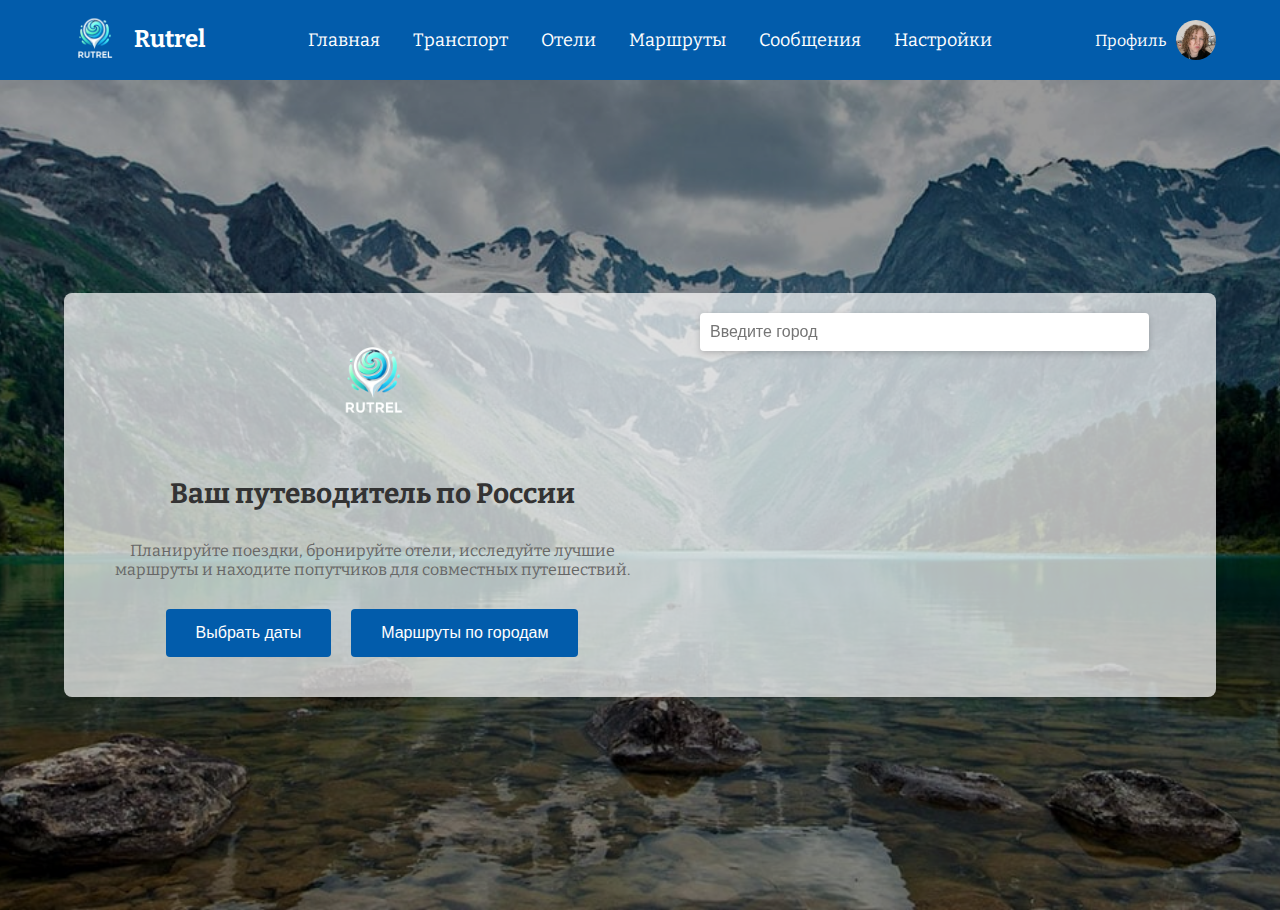
<file: index.html>
<!DOCTYPE html>
<html lang="ru">
<head>
    <meta charset="UTF-8">
    <link rel="preconnect" href="https://fonts.googleapis.com">
<link rel="preconnect" href="https://fonts.gstatic.com" crossorigin>
<link href="https://fonts.googleapis.com/css2?family=Bitter:ital,wght@0,100..900;1,100..900&family=Pixelify+Sans:wght@400..700&display=swap" rel="stylesheet">

    <meta name="viewport" content="width=device-width, initial-scale=1.0">
    <title>Rutrel - Главная</title>
    <link rel="stylesheet" href="style.css">
</head>
<body>
    <header>
        <div class="container">
            <div class="logo">
                <h1>Rutrel</h1>
            </div>
            <nav>
                <a href="#">Главная</a>
                <a href="#">Транспорт</a>
                <a href="#">Отели</a>
                <a href="index2.html">Маршруты</a>
                <a href="#">Сообщения</a>
                <a href="#">Настройки</a>
            </nav>
            <div class="profile">
                <div>Профиль</div>
                <div class="profile-icon"></div>
            </div>
        </div>
    </header>

    <main>
        <section class="intro">
            <div class="intro-content">
                <img src="logo-Photoroom.png" alt="Rutrel Logo" class="intro-logo">
                <h2>Ваш путеводитель по России</h2>
                <p>Планируйте поездки, бронируйте отели, исследуйте лучшие маршруты и находите попутчиков для совместных путешествий.</p>
                <div class="buttons">
                    <button class="btn">Выбрать даты</button>
                    <button class="btn">Маршруты по городам</button>
                </div>
            </div>
            <div class="map">
                <input type="text" placeholder="Введите город" class="search-box">
                <iframe src="https://www.openstreetmap.org/export/embed.html?bbox=11.965332031250002%2C48.3416461723746%2C14.0087890625%2C49.80307310408473&layer=mapnik" style="border: 0; width: 100%; height: 100%;"></iframe>
            </div>
        </section>
    </main>
</body>
</html>
</file>
<file: style.css>
body {
    margin: 0;
    padding: 0;
    font-family: 'Arial', sans-serif;
    background-color: #f3f4f6;
    font-family: "Bitter";
}

header {
    background-color: #025cab;
    padding: 10px 0;
    color: #ffffff;
    display: flex;
    justify-content: center;
    align-items: center;
}

header .container {
    width: 90%;
    display: flex;
    justify-content: space-between;
    align-items: center;
}

header .logo h1 {
    padding-top: 15px;
    text-align: center;
    margin: 0;
    font-size: 24px;
}
header .logo{
    display: flex;
}
header .logo::before {
    content: '';
    display: inline-block; 
    height: 60px; 
    width: 60px; 
    background-image: url('logo-Photoroom.png'); 
    background-size: cover; 
    background-repeat: no-repeat; 
    margin-right: 10px; 
}

header nav a {
    color: #ffffff;
    text-decoration: none;
    margin: 0 15px;
    font-size: 18px;
}

header nav a:hover {
    text-decoration: underline;
}

header .profile {
    display: flex;
    align-items: center;
    gap: 10px;
}

header .profile-icon {
    font-size: 24px;
    cursor: pointer;
}

main {
    background-image: url(back.jpg);
    background-position: center;
    background-repeat: no-repeat;
    background-size: cover;
    display: flex;
    justify-content: center;
    align-items: center;
    height: calc(100vh - 70px);
    position: relative;

}
main:before {
	content: '';
	display: block;
	width: 100%;
	height: 100%;
	position: absolute;
	top: 0;
	left: 0;
	right: 0;
	bottom: 100;
	background-color:rgba(0, 0, 0, .4);
}
.intro {
    z-index: 1;
    display: flex;
    background-color: rgba(255, 255, 255, 0.7);
    width: 90%;
    max-width: 1200px;
    border-radius: 8px;
    overflow: hidden;
    box-shadow: 0 4px 8px rgba(0, 0, 0, 0.1);
}

.intro-content {
    flex: 1;
    padding: 40px;
    display: flex;
    flex-direction: column;
    justify-content: center;
    align-items: center;
}

.intro-logo {
    width: 100px;
    margin-bottom: 20px;
}

.intro-content h2 {
    font-size: 28px;
    margin-bottom: 15px;
    color: #333;
}

.intro-content p {
    font-size: 16px;
    color: #666;
    margin-bottom: 30px;
    text-align: center;
}

.buttons {
    display: flex;
    gap: 20px;
}

.btn {
    background-color: #025cab;
    color: #ffffff;
    padding: 15px 30px;
    border: none;
    border-radius: 4px;
    cursor: pointer;
    font-size: 16px;
}

.btn:hover {
    background-color: #023f75;
}

.map {
    flex: 1;
    position: relative;
}

.search-box {
    position: absolute;
    top: 20px;
    left: 20px;
    width: 80%;
    padding: 10px;
    border: none;
    border-radius: 4px;
    font-size: 16px;
    box-shadow: 0 2px 6px rgba(0, 0, 0, 0.2);
}
.profile {
    display: flex; 
    align-items: center; 
}

.profile-icon {
    width: 40px; 
    height: 40px;
    background-image: url('photo.jpg'); 
    background-position: center;
    background-size: cover;
    background-repeat: no-repeat;
    border-radius: 50%; 
}
</file>
